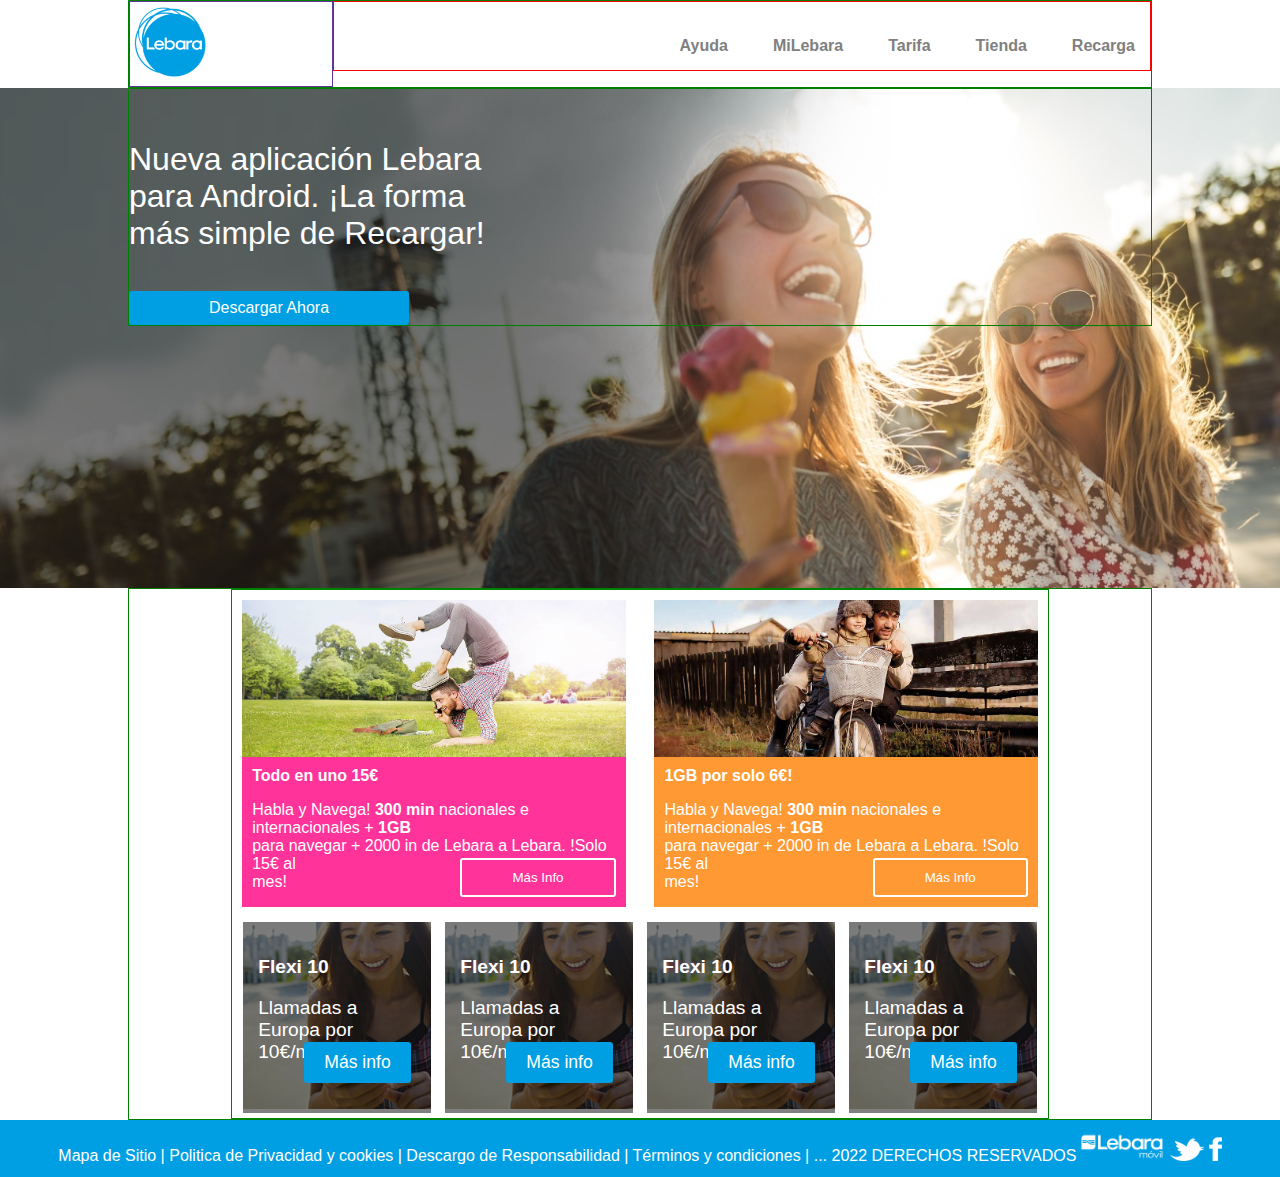
<file: UT3 - T1/index.html>
<!DOCTYPE html>
<html lang="es">
<head>
    <meta charset="UTF-8">
    <meta http-equiv="X-UA-Compatible" content="IE=edge">
    <meta name="viewport" content="width=device-width, initial-scale=1.0">
    <link rel="stylesheet" href="css/style.css">
    <title>Documento1</title>
</head>
<body>
    <header class="container">
        <div id="headerIzq">
            <img src="img/apple-touch-icon-144x144-precomposed.png" alt="logo">
        </div>
        <nav id="headerDer">
            <ul>
                <li>Recarga</li>
                <li>Tienda</li>
                <li>Tarifa</li>
                <li>MiLebara </li>
                <li>Ayuda </li>
            </ul>
        </nav>
        <div class="cb"></div>
    </header>
    <main>
        <section class="fotoGrande">
            <div id="fotoGrandeDentro" class="container">
              <p>
                Nueva aplicación Lebara <br />
                para Android. ¡La forma <br />
                más simple de Recargar!
              </p>
              <input type="button" value="Descargar Ahora" />
            </div>
          </section>

          <section class="container">
            <section class="container">
                <div class="noticia-arriba">
                  <div class="noticia-arriba__img">
                    <img src="img/articulo1.jpg" alt="Imagen noticias arriba 1" />
                  </div>
        
                  <div class="noticia-arriba__texto noticia-arriba__texto--rosa">
                    <p><strong>Todo en uno 15€</strong></p>
                    <p>
                      Habla y Navega! <strong>300 min</strong> nacionales e
                      internacionales + <strong>1GB</strong> <br />
                      para navegar + 2000 in de Lebara a Lebara. !Solo 15€ al <br />
                      mes!
                    </p>
                    <p>
                      <input type="button" value="Más Info" />
                    </p>
                  </div>
        
                </div>
        
                <section class="noticia-arriba noticia-arriba__ultimo">
                  <div class="noticia-arriba__img">
                    <img src="img/articulo2.jpg" alt="Imagen noticias arriba 2" />
                  </div>
        
                  <div class="noticia-arriba__texto noticia-arriba__texto--naranja">
                    <p><strong>1GB por solo 6€!</strong></p>
                    <p>
                      Habla y Navega! <strong>300 min</strong> nacionales e
                      internacionales + <strong>1GB</strong> <br />
                      para navegar + 2000 in de Lebara a Lebara. !Solo 15€ al <br />
                      mes!
                    </p>
        
                    <p>
                      <input type="button" value="Más Info" />
                    </p>
                  </div>
        
                </section>
                <div class="cb"></div>

            <section class="noticias-abajo">

            <div class="noticia-abajo">
                <img src="img/8917447704606.jpg" alt="noticia 1" />
                <div class="noticia-abajo__caja-transparente">
                  <p><strong>Flexi 10</strong></p>
    
                  <p>Llamadas a Europa por 10€/mes</p>
                  <input type="button" value="Más info" />
                </div>
              </div>
              <div class="noticia-abajo">
                <img src="img/8917447704606.jpg" alt="noticia 1" />
                <div class="noticia-abajo__caja-transparente">
                  <p><strong>Flexi 10</strong></p>
    
                  <p>Llamadas a Europa por 10€/mes</p>
                  <input type="button" value="Más info" />
                </div>
              </div>
              <div class="noticia-abajo">
                <img src="img/8917447704606.jpg" alt="noticia 1" />
                <div class="noticia-abajo__caja-transparente">
                  <p><strong>Flexi 10</strong></p>
    
                  <p>Llamadas a Europa por 10€/mes</p>
                  <input type="button" value="Más info" />
                </div>
              </div>
              <div class="noticia-abajo">
                <img src="img/8917447704606.jpg" alt="noticia 1" />
                <div class="noticia-abajo__caja-transparente">
                  <p><strong>Flexi 10</strong></p>
    
                  <p>Llamadas a Europa por 10€/mes</p>
                  <input type="button" value="Más info" />
                </div>
              </div>
                
            </section>
        </section>
    </main>
</body>
<footer class="footer"> Mapa de Sitio | Politica de Privacidad y cookies
         | Descargo de Responsabilidad | Términos y condiciones | ... 2022 DERECHOS RESERVADOS 
         <img src="img/8916365639710.png" alt="facebook" width="85px" height="auto" />
         <img  src =" img/twitter.png " alt =" twiter "/>
         <img  src =" img/facebook.png " alt =" facbook "/>
        </footer >
    </html>
</file>
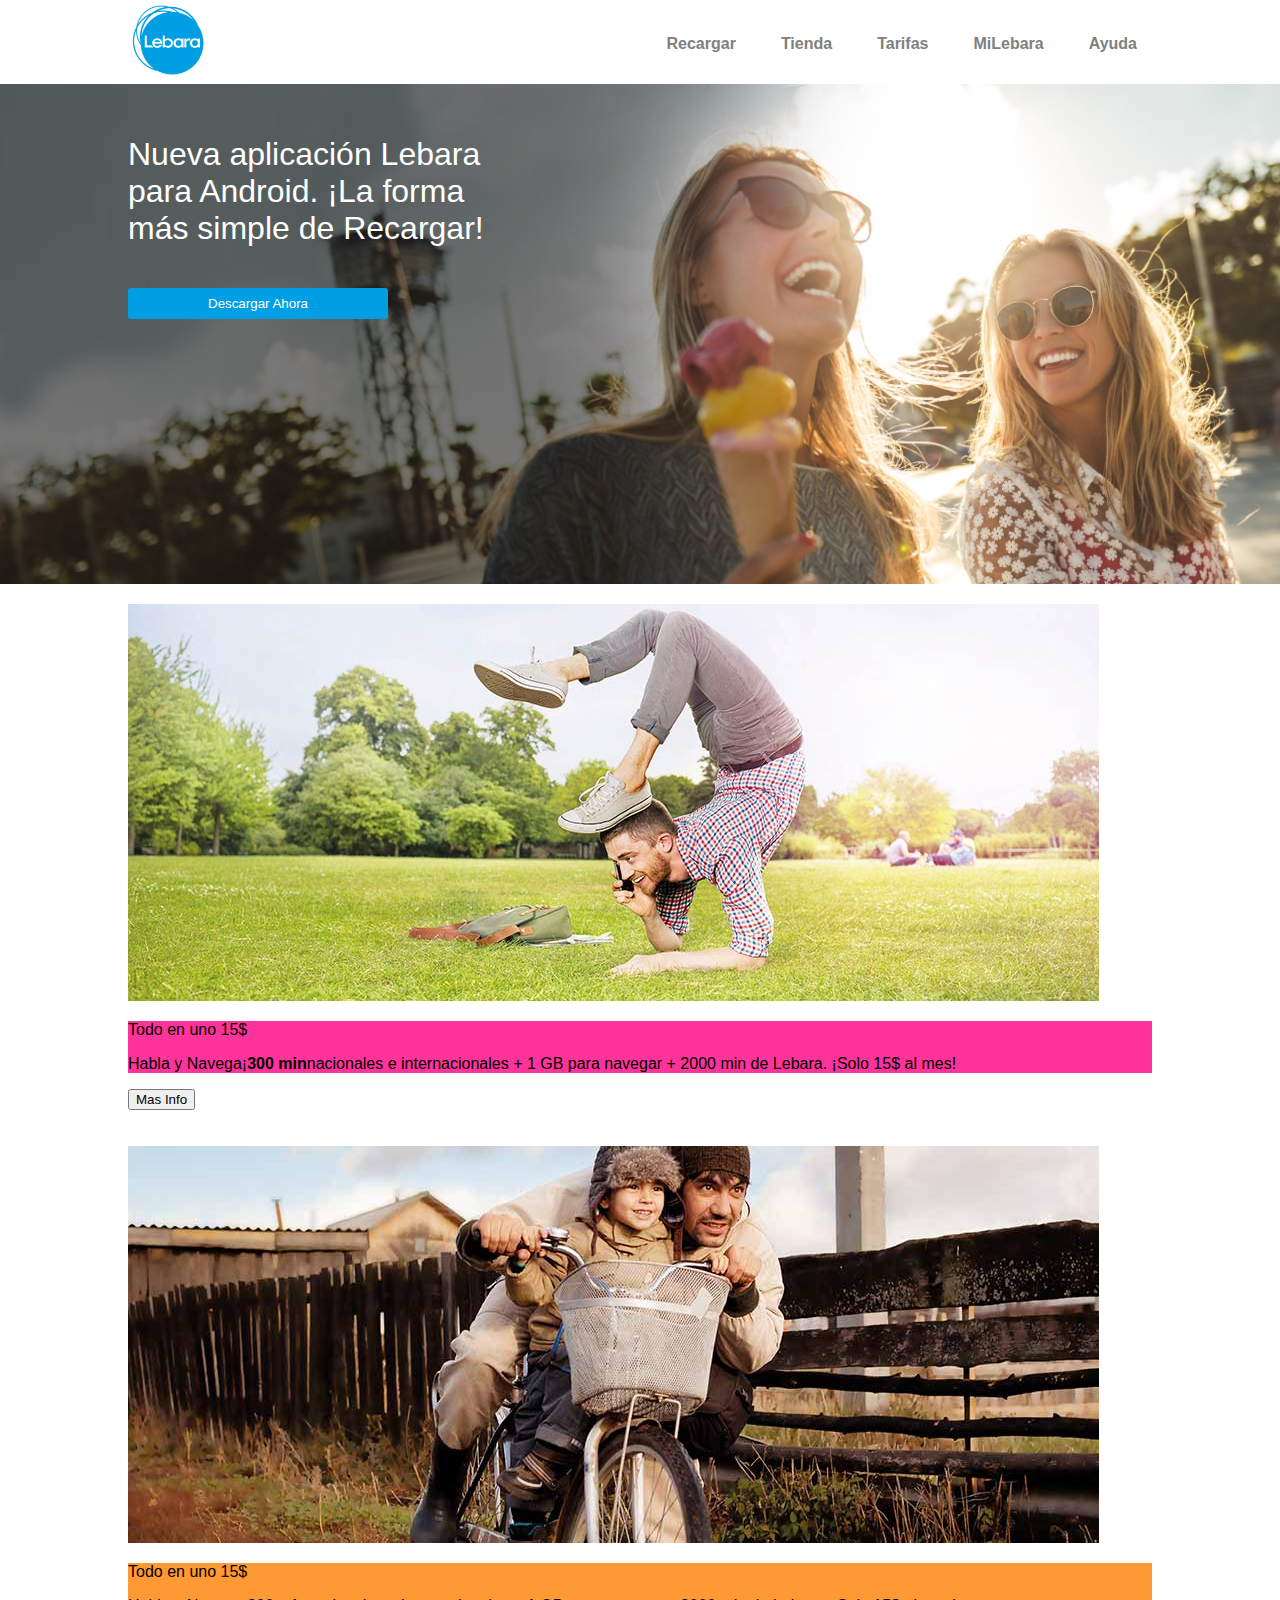
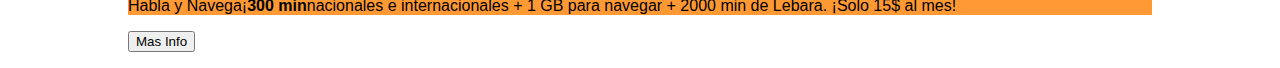
<file: UT3 - T1/index2.html>
<!DOCTYPE html>
<html lang="es">
  <head>
    <meta charset="UTF-8" />
    <meta http-equiv="X-UA-Compatible" content="IE=edge" />
    <meta name="viewport" content="width=device-width, initial-scale=1.0" />
    <title>documento2</title>
    <link rel="stylesheet" href="css/style2.css" type="text/css" />
  </head>
  <body>
    <header class="container">
      <div id="headerIzq">
        <img src="img/apple-touch-icon-144x144-precomposed.png" alt="Logo Lebara" />
      </div>
      <nav id="headerDer">
        <ul>
          <li>Ayuda</li>
          <li>MiLebara</li>
          <li>Tarifas</li>
          <li>Tienda</li>
          <li>Recargar</li>
        </ul>
      </nav>
      <div class="cb"></div>
    </header>
    <main>
      <section class="fotoGrande">
        <div id="fotoGrandeDentro" class="container">
          <p>
            Nueva aplicación Lebara <br />
            para Android. ¡La forma <br />
            más simple de Recargar!
          </p>
          <input type="button" value="Descargar Ahora" />
        </div>

      </section>
      <section class="container">
        <div class="noticia-arriba"></div>
        <div class="noticia-arriba_img"></div>
        <img src="img/articulo1.jpg" alt="imagen"/>
      </div>
      <div class="noticia-arriba__texto--rosa">
        <p>Todo en uno 15$</p>
        <p>Habla y Navega¡<strong>300 min</strong>nacionales e internacionales + 1 GB para navegar + 2000 min de Lebara. ¡Solo 15$ al mes!</p>
      </div>
      <p>
        <input type="button" value="Mas Info" />
      </p>
      <div class="noticia-arriba"></div>
        <div class="noticia-arriba_img"></div>
        <img src="img/articulo2.jpg" alt="imagen"/>
      </div>
      <div class="noticia-arriba__texto--naranja">
        <p>Todo en uno 15$</p>
        <p>Habla y Navega¡<strong>300 min</strong>nacionales e internacionales + 1 GB para navegar + 2000 min de Lebara. ¡Solo 15$ al mes!</p>
      </div>
      <p>
        <input type="button" value="Mas Info" />
      </p>
        
      </section>
      <div class="cb"></div>

    </main>
  </body>
</html>
</file>
<file: UT3 - T1/css/style.css>
* {
    box-sizing: border-box;
}
:root{
    --bg-color: #009fe3;
    --text-color: #FFF;
    --header-text-color: #808080;
    --card-izq: #f39;
    --card-der: #f93;
}


body{
    margin: 0px;
    padding: 0px;
    font-family: sans-serif;
    width: 100%;
}

 .container{
    margin: 0 auto;
    width: 80%;
    border: 1px solid green;
 }
 .cb {
    clear: both;
}

 #headerIzq{
    border: 1px solid rebeccapurple;
    float: left;
    width: 20%;

 }
 #headerDer{
    border: 1px solid red;;
    float: right;
    width: 80%;
    font-weight: bold;
    color: var(--header-text-color);

 }
header img{
    width: 80px;
}
header ul, header li {
    padding: 0;
    margin: 0;
}

header li {
    list-style-type: none;
    float: right;
    margin: 30px 5px 10px 20px;
    padding: 5px 10px;
    
}

header li:hover {
    background-color: var(--bg-color);
    color: var(--text-color);
    border-radius: 3px;
}
.fotoGrande{
    background-image: url(../img/fotogrande.jpg);
    height: 500px;
    background-size: cover;
}
#fotoGrandeDentro {
    color: var(--text-color);
    padding-top: 20px;
    font-size: 2rem;
}

#fotoGrandeDentro input {
    background-color: var(--bg-color);
    color: var(--text-color);
    padding: 8px 80px;
    border: 0;
    border-radius: 3px;
    font-size: 1rem;
}
#fotoGrandeDentro input:hover {
    font-size: 2rem;
}

.noticia-arriba {
    width: 47%;
    float: left;
    margin: 10px;
    color: var(--text-color);
    position: relative;
}

.noticia-arriba__texto {
    padding: 10px;
    height: 150px;
}

.noticia-arriba__ultimo {
    float: right;
}

.noticia-arriba__img {
    margin-bottom: -4px;
}

.noticia-arriba__texto p:first-of-type{
    padding-top: 0;
    margin-top: 0;
}

.noticia-arriba__img img {
    width: 100%;
}

.noticia-arriba__texto--rosa {
    background-color: var(--card-izq);
}

.noticia-arriba__texto--naranja {
    background-color: var(--card-der);
}

.noticia-arriba__texto input {
    position: absolute;
    bottom: 10px;
    right: 10px;
    color: var(--text-color);
    padding: 10px 50px;
    border: 2px solid var(--text-color);
    border-radius: 3px;

}

.noticia-arriba__texto--rosa input {
    background-color: var(--card-izq);
}

.noticia-arriba__texto--naranja input {
    background-color: var(--card-der);
}
.cards-noticias_texto--naranja input {
    background-color: var(--card-izq);
}

.cards-noticias_texto--rosa input {
    background-color: var(--card-der);
}

.noticias-abajo {
    text-align: center;
}

.noticia-abajo {
    display: inline-block;
    width: 23%;
    color: var(--text-color);
    position: relative;
    margin: 5px;
}

.noticia-abajo img {
    width: 100%;
    height: auto;
}

.noticia-abajo__caja-transparente {
    position: absolute;
    left: 0;
    right: 0;
    top: 0;
    bottom: 0;
    background-color: rgba(0, 0, 0, 0.5);
    text-align: start;
    padding: 15px;
    font-size: 1.2rem;
}

.noticia-abajo__caja-transparente input {
    position: absolute;
    right: 20px;
    bottom: 30px;
    background-color: var(--bg-color);
    color: var(--text-color);
    padding: 10px 20px;
    border: 0;
    border-radius: 3px;
    font-size: 1.1rem;
}

.footer {
    background-color: var(--bg-color);
    color: var(--text-color);
    clear: both;
    padding : 12px;
    text-align : center;
    font-size :1rem; 
}
</file>
<file: UT3 - T1/css/style2.css>
* {
    box-sizing: border-box;
}

:root {
    --bg-color: #009fe3;
    --text-color: #FFF;
    --header-text-color: #808080;
    --card-izq: #f39;
    --card-der: #f93;
}

body {
    margin: 0;
    padding: 0;
    font-family: sans-serif;
    width: 100%;
}

.container {
    margin: 0 auto;
    width: 80%;
}

.cb {
    clear: both;
}

#headerIzq {
    float: left;
    width: 20%;
}

#headerDer {
    float: right;
    width: 80%;
    color: var(--header-text-color);
    font-weight: bold;
}


header img {
    width: 80px;
}

header ul,
header li {
    padding: 0;
    margin: 0;
}

header li {
    list-style-type: none;
    float: right;
    margin: 30px 5px 10px 20px;
    padding: 5px 10px;
    
}

header li:hover {
    background-color: var(--bg-color);
    color: var(--text-color);
    border-radius: 3px;
}

.fotoGrande {
    background-image: url(../img/fotogrande.jpg);
    height: 500px;
    background-size: cover;
}

#fotoGrandeDentro {
    color: var(--text-color);
    padding-top: 20px;
    font-size: 2rem;
}

#fotoGrandeDentro input {
    background-color: var(--bg-color);
    color: var(--text-color);
    padding: 8px 80px;
    border: 0;
    border-radius: 3px;
}

.noticia-arriba {
    width: 47%;
    float: left;
    margin: 10px;

}

.noticia-arriba:nth-of-type(2) {
    float: right;
}

.noticia-arriba__img {
    margin-bottom: -5px;
}

.noticia-arriba__texto p:first-of-type{
    padding-top: 0;
    margin-top: 0;
}

.noticia-arriba__img img {
    width: 100%;
}

.noticia-arriba__texto--rosa {
    background-color: var(--card-izq);
}

.noticia-arriba__texto--naranja {
    background-color: var(--card-der);
}
</file>
